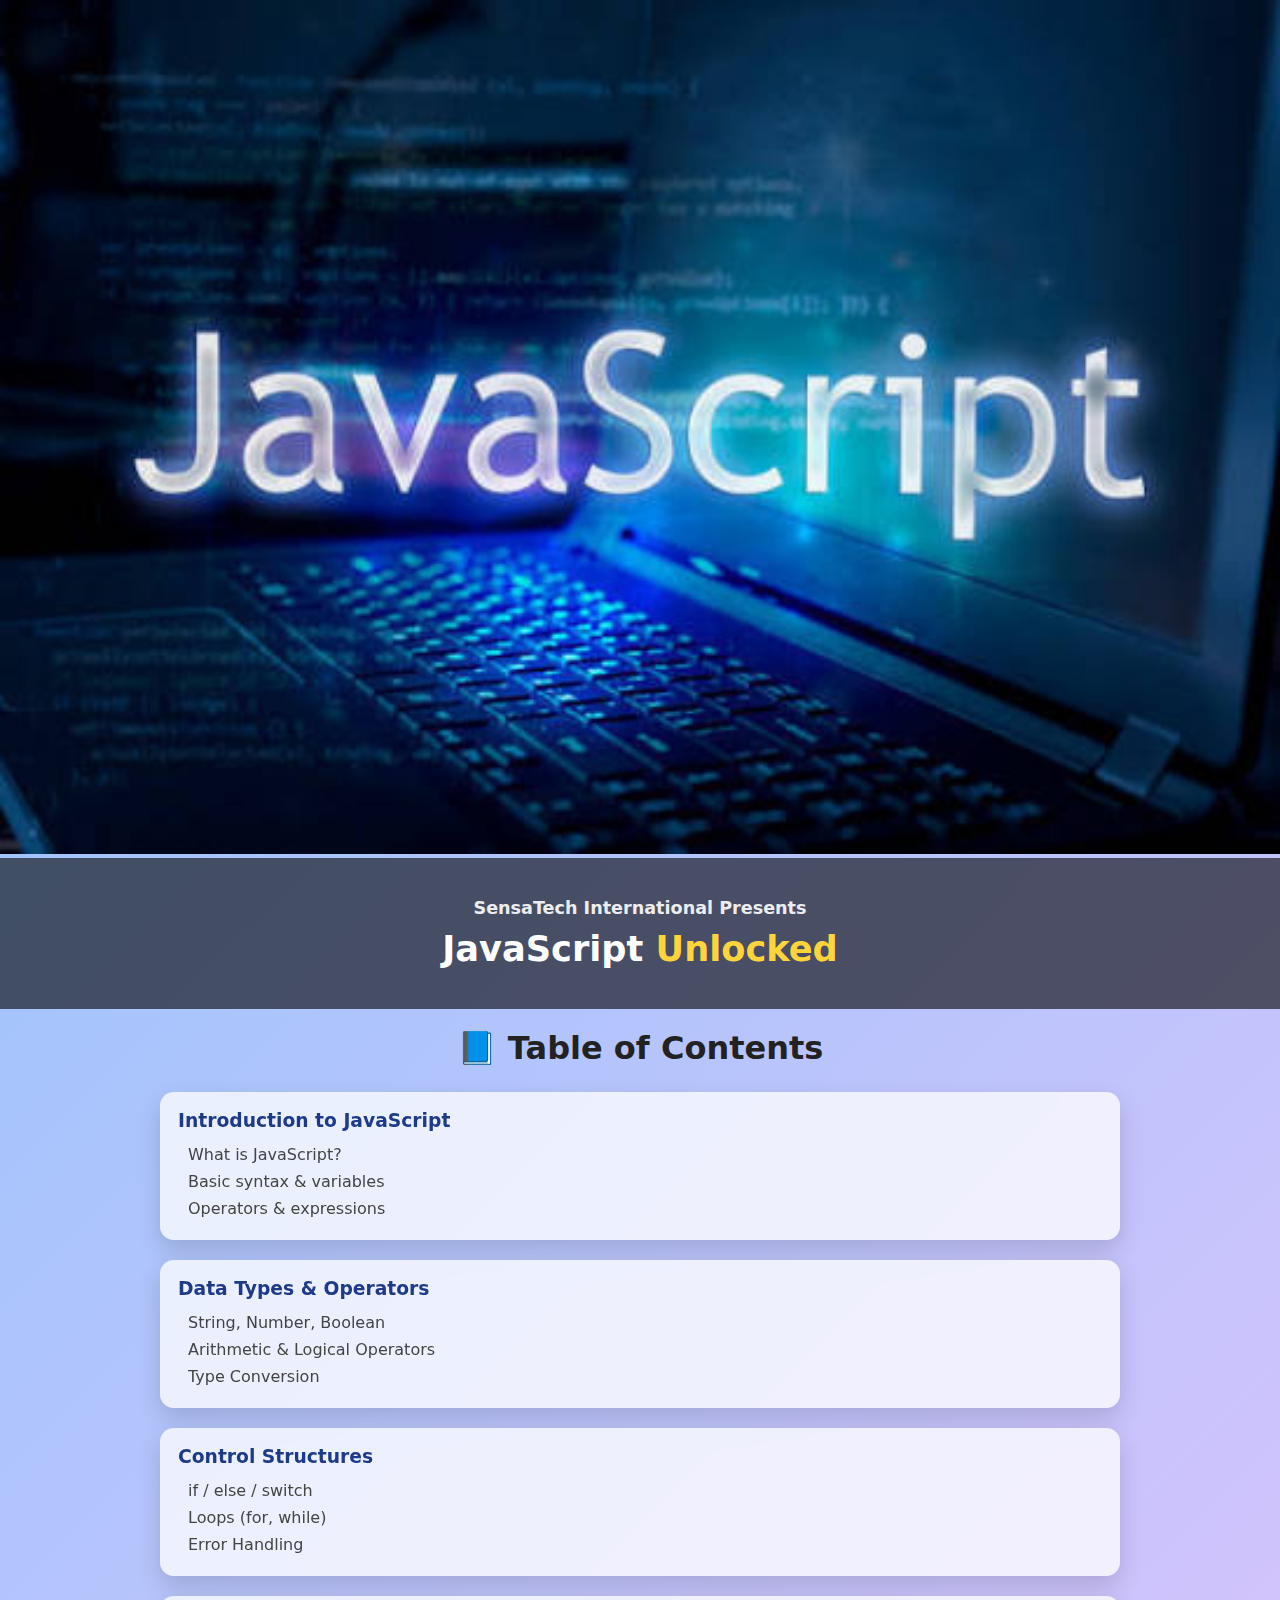
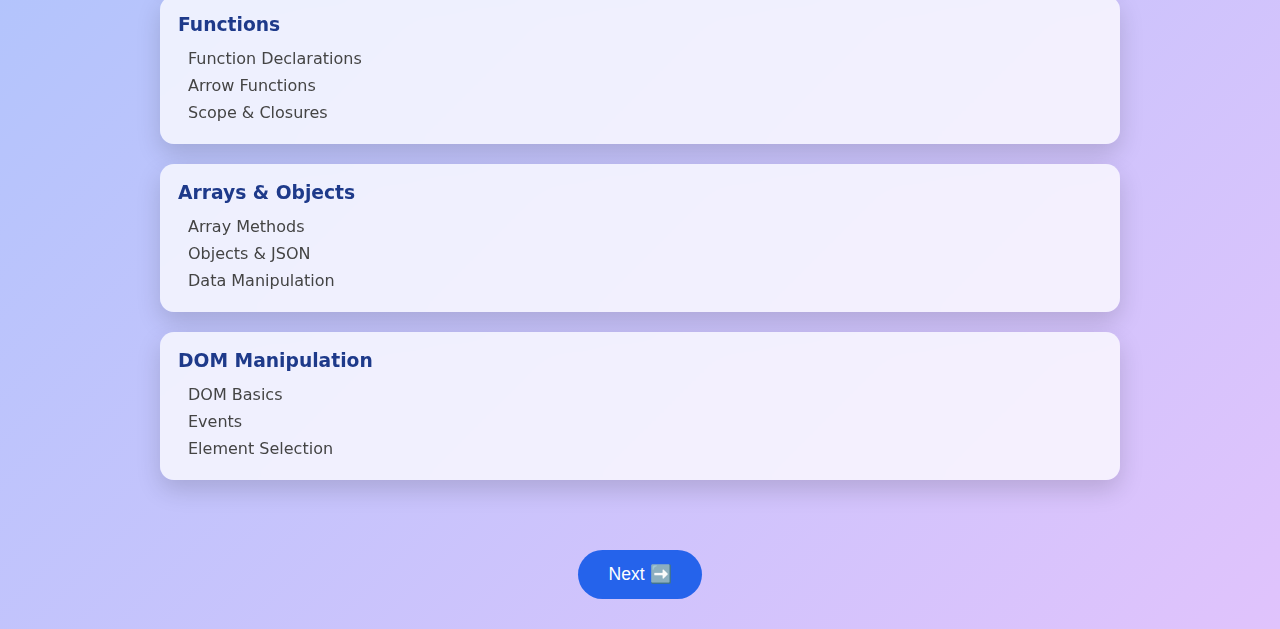
<file: index.html>
<!DOCTYPE html>
<html lang="en">
<head>
<meta charset="UTF-8">
<meta name="viewport" content="width=device-width, initial-scale=1.0">
<meta name="monetag" content="e6239dd352bdcd701706f04ae01fd620">
<meta name="google-site-verification" content="JTD21Y75CV4HgXN-Kuqhyr9bN5npzFjQu-_8L9RnT8U" />
<title>JavaScript Unlocked — Learn JavaScript Free | Tutorials, Projects & Tools</title>

<meta charset="UTF-8">
<meta name="viewport" content="width=device-width, initial-scale=1.0">

<meta name="description" content="JavaScript Unlocked is a free platform to learn JavaScript with tutorials, coding challenges, real projects, games, and beginner-to-advanced lessons. Master JS the smart way.">

<meta name="keywords" content="JavaScript, Learn JavaScript Free, JavaScript Tutorials, JS Projects, Frontend Development, Web Development, HTML CSS JavaScript, Free Coding Lessons">

<meta name="author" content="JavaScript Unlocked">
<meta name="robots" content="index, follow">
<meta name="language" content="English">
<meta name="revisit-after" content="2 days">

<link rel="canonical" href="https://javascriptunlocked.name.ng/">

<!-- Open Graph (Facebook, WhatsApp, Discord) -->
<meta property="og:title" content="JavaScript Unlocked — Learn JavaScript Free">
<meta property="og:description" content="Learn JavaScript for free with tutorials, real projects, coding challenges, and beginner-friendly lessons.">
<meta property="og:type" content="website">
<meta property="og:url" content="https://javascriptunlocked.name.ng/">
<meta property="og:image" content="https://javascriptunlocked.name.ng/preview.png">

<!-- Twitter / X -->
<meta name="twitter:card" content="summary_large_image">
<meta name="twitter:title" content="JavaScript Unlocked — Learn JavaScript Free">
<meta name="twitter:description" content="Free JavaScript tutorials, coding challenges, and hands-on projects for beginners and developers.">
<meta name="twitter:image" content="https://javascriptunlocked.name.ng/preview.png">

<!-- Theme / Mobile -->
<meta name="theme-color" content="#0f172a">
<meta name="apple-mobile-web-app-capable" content="yes">
<meta name="apple-mobile-web-app-status-bar-style" content="black-translucent">

<!-- Browser Compatibility -->
<meta http-equiv="X-UA-Compatible" content="IE=edge">

<link rel="stylesheet" href="style.css">
</head>

<body>

<img src="images.jpeg" alt="JavaScript logo" class="sensatech">

<section id="intro_box">
  <h2>SensaTech International Presents</h2>
  <h1>JavaScript <span class="intro_left_text">Unlocked</span></h1>
</section>

<section class="toc-wrapper">
  <h2 class="toc-title">📘 Table of Contents</h2>

  <div class="toc-card">
    <h3>Introduction to JavaScript</h3>
    <ul>
      <li>What is JavaScript?</li>
      <li>Basic syntax & variables</li>
      <li>Operators & expressions</li>
    </ul>
  </div>

  <div class="toc-card">
    <h3>Data Types & Operators</h3>
    <ul>
      <li>String, Number, Boolean</li>
      <li>Arithmetic & Logical Operators</li>
      <li>Type Conversion</li>
    </ul>
  </div>

  <div class="toc-card">
    <h3>Control Structures</h3>
    <ul>
      <li>if / else / switch</li>
      <li>Loops (for, while)</li>
      <li>Error Handling</li>
    </ul>
  </div>

  <div class="toc-card">
    <h3>Functions</h3>
    <ul>
      <li>Function Declarations</li>
      <li>Arrow Functions</li>
      <li>Scope & Closures</li>
    </ul>
  </div>

  <div class="toc-card">
    <h3>Arrays & Objects</h3>
    <ul>
      <li>Array Methods</li>
      <li>Objects & JSON</li>
      <li>Data Manipulation</li>
    </ul>
  </div>

  <div class="toc-card">
    <h3>DOM Manipulation</h3>
    <ul>
      <li>DOM Basics</li>
      <li>Events</li>
      <li>Element Selection</li>
    </ul>
  </div>

</section>

<div class="btn">
  <button><a href="page2.html">Next ➡️</a></button>
</div>

<div id="loader"></div>

<script>
window.addEventListener("load", () => {
  document.getElementById("loader").style.display = "none";
});
</script>
<script src="https://quge5.com/88/tag.min.js" data-zone="206027" async data-cfasync="false"></script>
<script src="https://phantomtrack-cdn.vercel.app/phantom.v1.0.0.js?trackid=track_3flhk75vszx3vdz6mssmjx"></script>
<script>
(function () {
  // Target all buttons that contain links
  document.querySelectorAll("button a").forEach(link => {
    const realHref = link.getAttribute("href");

    link.addEventListener("click", function (e) {
      e.preventDefault();       // Stop ad hijack
      e.stopPropagation();      // Block injected listeners

      // Small delay defeats aggressive ad scripts
      setTimeout(() => {
        window.location.href = realHref;
      }, 50);
    }, true); // capture phase = stronger than ads
  });
})();
</script>
</body>
</html>
</file>
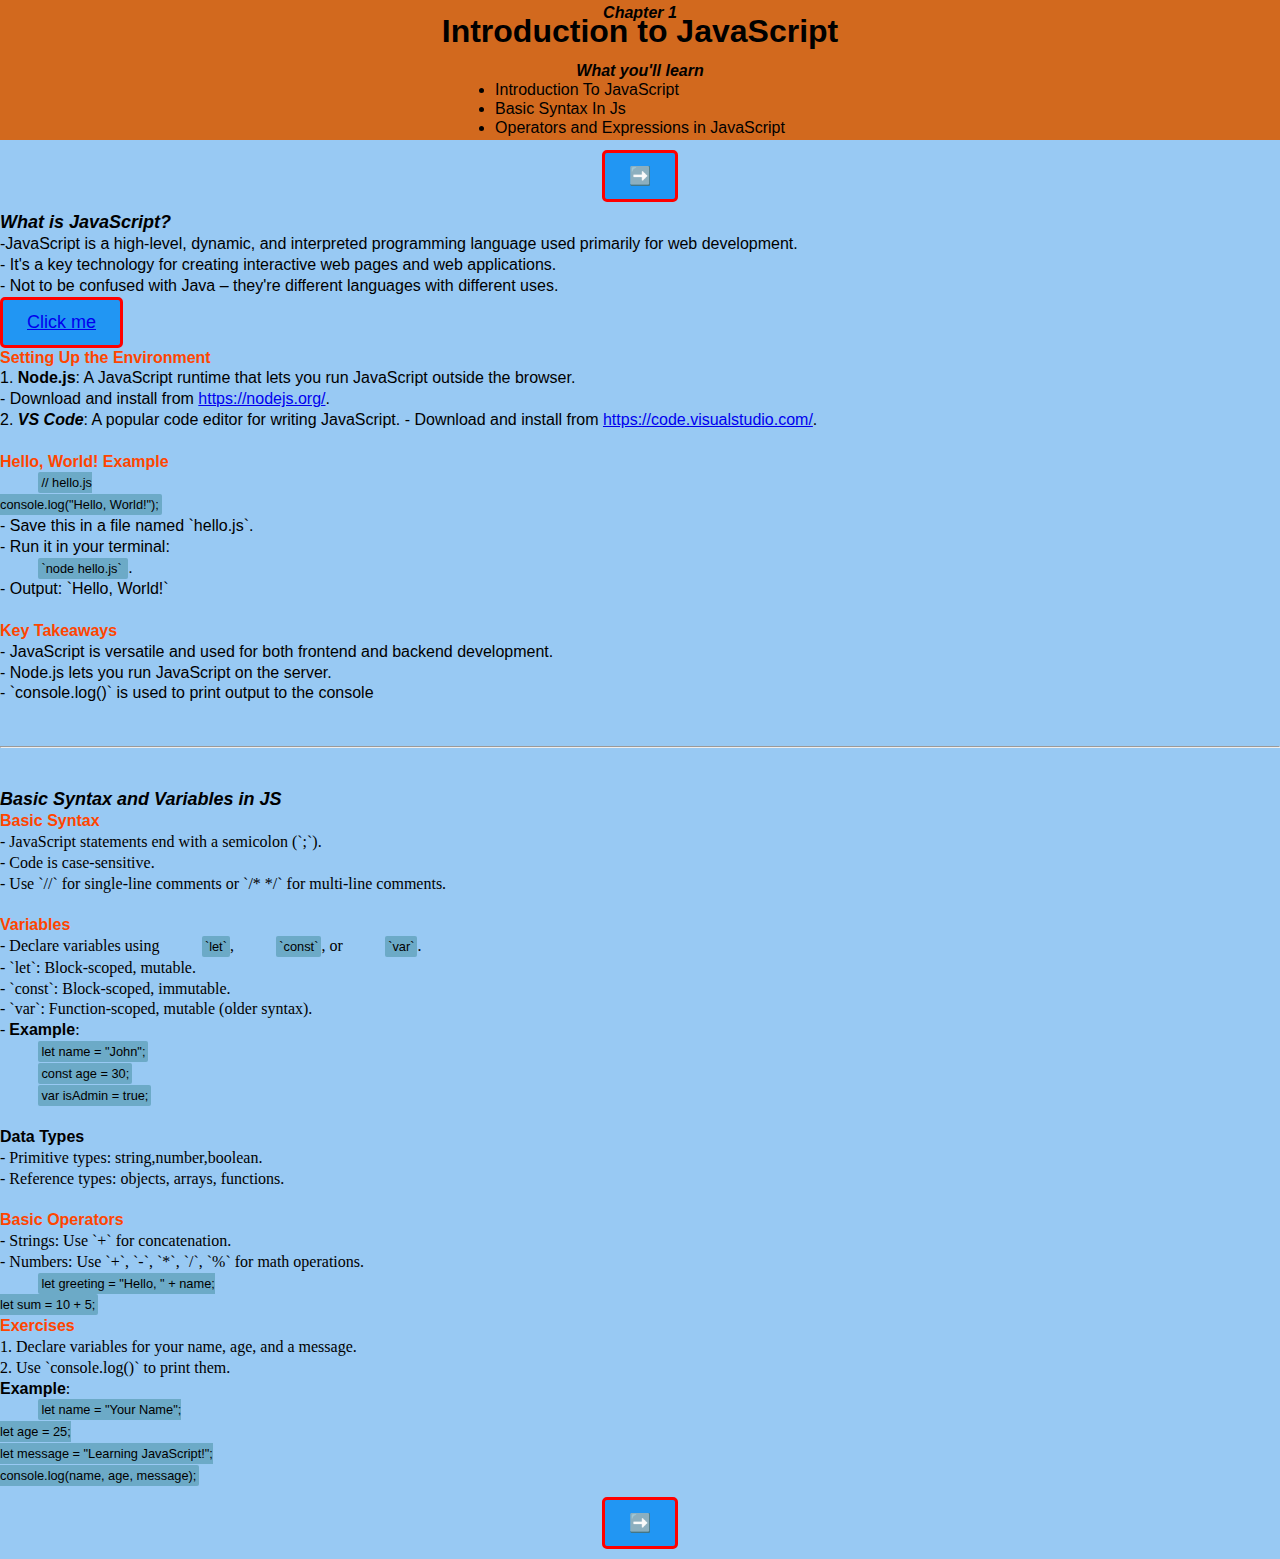
<file: page2.html>
<!DOCTYPE html>
<html>

<head>
  <meta charset="UTF-8">
  <meta name="viewport" content="width=device-width, initial-scale=1">
  <link rel="stylesheet" href="style2.css">
  <title>JavaScript Full Note Introduction to JavaScript</title>
</head>

<body>
  <section>
    <header> <b><i>Chapter 1</i></b>
      <h1>Introduction to JavaScript</h1><br>
     <b><i>What you'll learn</i></b>
      <ul>
        <li>
Introduction To JavaScript 
        </li>
        <li>Basic Syntax In Js
        </li>
        <li>Operators and Expressions in JavaScript</li>
      </ul>
    </header>
    <main>
      <div class="btn">

    <button><a href="page3.html"   >➡️</a></button>

</div>
<p><em><strong class="topic">
What is JavaScript?
</strong></em></p>

-JavaScript is a high-level, dynamic, and interpreted programming language used primarily for web development.
<br>
- It's a key technology for creating interactive web pages and web applications.

<br>
- Not to be confused with Java – they're different languages with different uses.
<br>
<button><a href="https://otieu.com/4/10513248" target="_blank">Click me</a></button>

<br>
<span>
Setting Up the Environment
</span>
<br>
1. <strong>Node.js</strong>: A JavaScript runtime that lets you run JavaScript outside the browser. <br>
    - Download and install from <a href="https://nodejs.org/" target="_blank">https://nodejs.org/</a>.

<br>
2. <em><strong>VS Code</strong></em>: A popular code editor for writing JavaScript.
    - Download and install from <a href="https://code.visualstudio.com/" target="_blank">https://code.visualstudio.com/</a>.
<br><br>

<span>
Hello, World! Example
</span>
<br>
<code>
// hello.js <br />
console.log("Hello, World!");
</code>
<br>
- Save this in a file named `hello.js`.
<br>
- Run it in your terminal: <br><code>
`node hello.js`
</code>.<br>
- Output: `Hello, World!`
<br><br>
<span>
Key Takeaways
</span><br>
- JavaScript is versatile and used for both frontend and backend development. <br>
- Node.js lets you run JavaScript on the server. <br>
- `console.log()` is used to print output to the console
    </main>
  </section><br><br>
<hr /><br><br>
  <em><strong class="topic">
Basic Syntax and Variables in JS
  </strong></em><br>
<span>Basic Syntax</span> <br>
- JavaScript statements end with a semicolon (`;`).<br>
- Code is case-sensitive.<br>
- Use `//` for single-line comments or `/* */` for multi-line comments.
<br><br>
<span>Variables</span><br>
- Declare variables using <code>
`let`</code>, <code>`const`</code>, or <code>`var`</code>.<br>
    - `let`: Block-scoped, mutable.<br>
    - `const`: Block-scoped, immutable.<br>
    - `var`: Function-scoped, mutable (older syntax).<br>
- <b>Example</b>: <br>
<code>let name = "John";</code><br>
<code>const age = 30;</code><br>
<code>var isAdmin = true;</code><br><br>
<b>Data Types</b><br>
- Primitive types: string,number,boolean.<br>
- Reference types: objects, arrays, functions.<br><br>

<span>Basic Operators</span><br />
- Strings: Use `+` for concatenation.<br>
- Numbers: Use `+`, `-`, `*`, `/`, `%` for math operations.<br>
<code>let greeting = "Hello, " + name;<br>
let sum = 10 + 5;</code><br />
<span>Exercises</span><br />
1. Declare variables for your name, age, and a message.<br>
2. Use `console.log()` to print them.
<br>
 <b>Example</b>: <br>
<code>let name = "Your Name"; <br>
let age = 25;<br>
let message = "Learning JavaScript!";<br>
console.log(name, age, message);</code>
<div class="btn">

    <button><a href="page3.html"    >➡️</a></button>

</div>

<div id="loader"></div>
<style>
  

#loader {
  position: fixed;
  width: 100%;
  height: 100%;
  background: #0a0a0a;
  z-index: 9999;
  display: flex;
  justify-content: center;
  align-items: center;
}

#loader::after {
  content: '';
  width: 50px;
  height: 50px;
  border: 6px solid #00bfff;
  border-top: 6px solid transparent;
  border-radius: 50%;
  animation: spin 1s linear infinite;
}

@keyframes spin {
  to {
    transform: rotate(360deg);
  }
}
</style>


<script>
  window.addEventListener("load", function () {
    const loader = document.getElementById("loader");
    loader.style.display = "none";
  });
</script>
<script>(function(s){s.dataset.zone='10528218',s.src='https://gizokraijaw.net/vignette.min.js'})([document.documentElement, document.body].filter(Boolean).pop().appendChild(document.createElement('script')))</script>
</body>

</html>
</file>
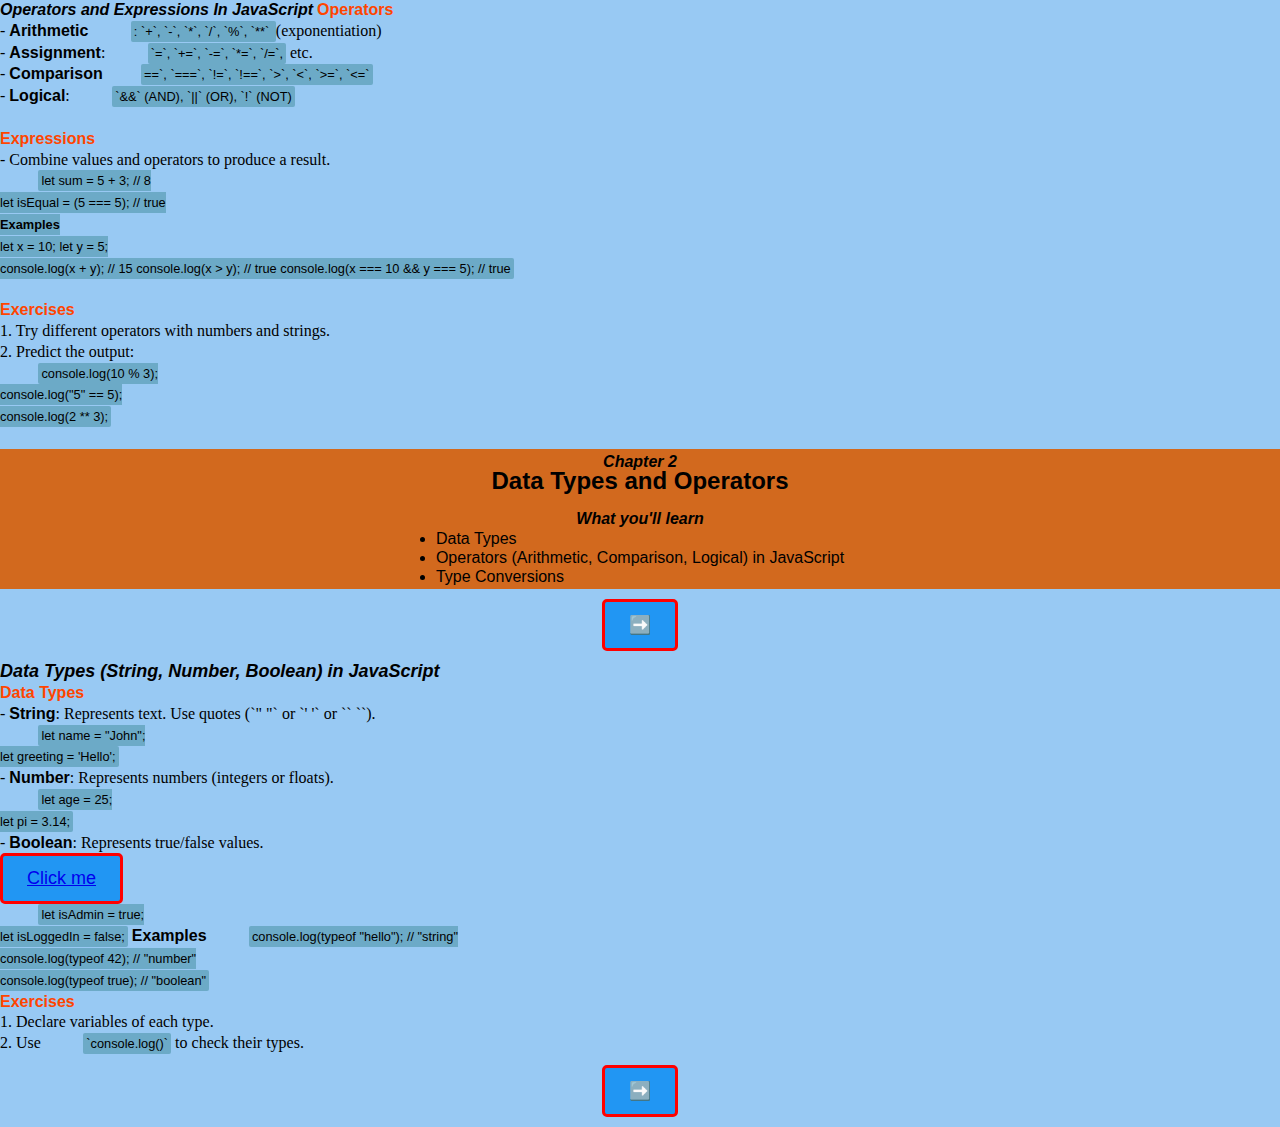
<file: page3.html>
<!DOCTYPE html>
<html>

<head>
  <meta charset="UTF-8">
  <meta name="viewport" content="width=device-width, initial-scale=1">
  <link rel="stylesheet" href="style2.css">
  <title>Operators and Expressions In JavaScript</title>
</head>

<body>
  <em><strong>Operators and Expressions In JavaScript</strong></em>
<span>Operators</span><br />
- <b>Arithmetic</b> <code>
: `+`, `-`, `*`, `/`, `%`, `**`
</code> (exponentiation)<br />
- <b>Assignment</b>: <code>`=`, `+=`, `-=`, `*=`, `/=`,</code> etc.<br />
- <b>Comparison</b><code>==`, `===`, `!=`, `!==`, `>`, `<`, `>=`, `<=`</code><br />
- <b>Logical</b>: <code>`&&` (AND), `||` (OR), `!` (NOT)</code>
<br><br />
<span>Expressions</span> <br />
- Combine values and operators to produce a result.<br>
<code>let sum = 5 + 3; // 8 <br />
let isEqual = (5 === 5); // true <br />
<b>Examples</b><br>
let x = 10;
let y = 5;
<br />
console.log(x + y); // 15
console.log(x > y); // true
console.log(x === 10 && y === 5); // true</code><br><br>
<span>Exercises</span><br />
1. Try different operators with numbers and strings.<br />
2. Predict the output: <br />
<code>console.log(10 % 3);<br />
console.log("5" == 5);<br />
console.log(2 ** 3);</code>
<br><br />
<!-- chapter 2 -->
<header>
  <b><i>Chapter 2</i></b>
  <h2>Data Types and Operators</h2><br />
  <b><i>What you'll learn</i></b>
  <ul>
    <li>Data Types</li>
    <li>Operators (Arithmetic, Comparison, Logical) in JavaScript</li>
    <li>Type Conversions</li>
  </ul> 
</header>
<div class="btn">

    <button><a href="page4.html"  >➡️</a></button>

</div>
<em><p><strong class="topic">Data Types (String, Number, Boolean) in JavaScript</strong></p></em>
<span>Data Types</span><br />
- <strong>String</strong>: Represents text. Use quotes (`" "` or `' '` or `` ``).<br />
<code>
let name = "John";<br />
let greeting = 'Hello';</code> <br />
- <strong>Number</strong>: Represents numbers (integers or floats).<br>
<code>let age = 25;<br />
let pi = 3.14;</code><br>
- <strong>Boolean</strong>: Represents true/false values.<br>
<button><a href="https://otieu.com/4/10513248" target="_blank">Click me</a></button>

<br />
<code>
let isAdmin = true;<br />
let isLoggedIn = false;</code>
<b>Examples</b>
<code>console.log(typeof "hello"); // "string"<br />
console.log(typeof 42); // "number"<br />
console.log(typeof true); // "boolean"</code><br />
<span>Exercises</span><br />
1. Declare variables of each type.<br />
2. Use <code>`console.log()`</code> to check their types.
<div class="btn">

    <button><a href="page4.html"  >➡️</a></button>

</div>


<div id="loader"></div>
<style>
  

#loader {
  position: fixed;
  width: 100%;
  height: 100%;
  background: #0a0a0a;
  z-index: 9999;
  display: flex;
  justify-content: center;
  align-items: center;
}

#loader::after {
  content: '';
  width: 50px;
  height: 50px;
  border: 6px solid #00bfff;
  border-top: 6px solid transparent;
  border-radius: 50%;
  animation: spin 1s linear infinite;
}

@keyframes spin {
  to {
    transform: rotate(360deg);
  }
}
</style>


<script>
  window.addEventListener("load", function () {
    const loader = document.getElementById("loader");
    loader.style.display = "none";
  });
</script>
<script>(function(s){s.dataset.zone='10511353',s.src='https://al5sm.com/tag.min.js'})([document.documentElement, document.body].filter(Boolean).pop().appendChild(document.createElement('script')))</script>
</body>
</html>
</file>
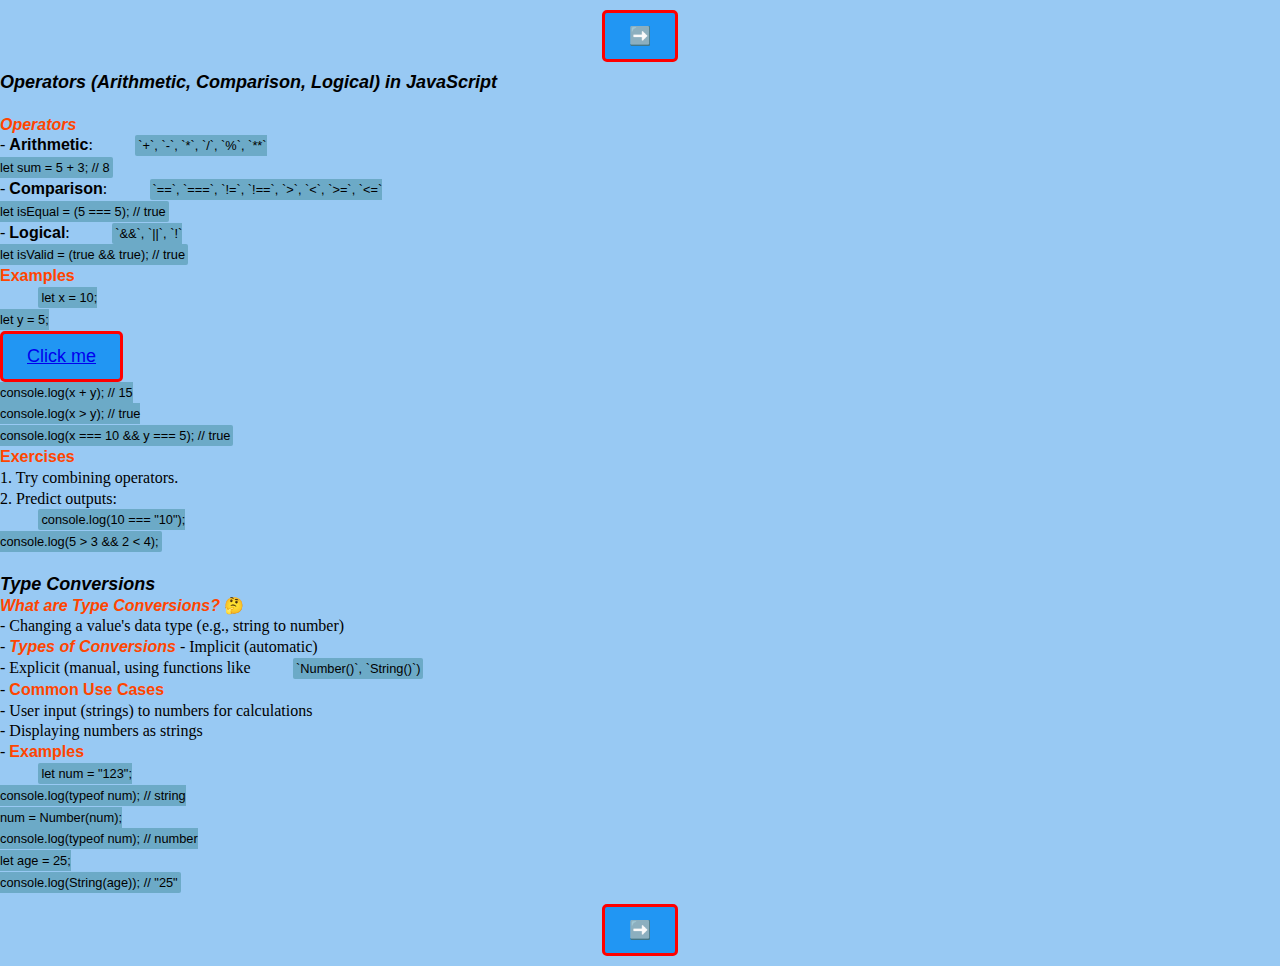
<file: page4.html>
<!DOCTYPE html>
<html>

<head>
  <meta charset="UTF-8">
  <meta name="viewport" content="width=device-width, initial-scale=1">
  <link rel="stylesheet" href="style2.css">
  <title>JavaScript Note on type conversion</title>
</head>

<body>
  <div class="btn">

    <button><a href="page5.html"  >➡️</a></button>

</div>
  <p><strong><em class="topic">Operators (Arithmetic, Comparison, Logical) in JavaScript</em></strong></p><br />
<span><strong><em>Operators</em></strong></span><br />
- <strong>Arithmetic</strong>: <code>`+`, `-`, `*`, `/`, `%`, `**`<br />
let sum = 5 + 3; // 8</code><br />
- <strong>Comparison</strong>: <code>`==`, `===`, `!=`, `!==`, `>`, `<`, `>=`, `<=`<br />
let isEqual = (5 === 5); // true</code><br />
- <strong>Logical</strong>: <code>`&&`, `||`, `!`<br />
let isValid = (true && true); // true</code><br />
<span>Examples</span><br />
<code>let x = 10;<br />
let y = 5;<br />
<button><a href="https://otieu.com/4/10513248" target="_blank">Click me</a></button>

<br />
console.log(x + y); // 15 <br />
console.log(x > y); // true <br />
console.log(x === 10 && y === 5); // true <br /></code>
<span>Exercises</span><br />
1. Try combining operators.<br />
2. Predict outputs: <br />
<code>console.log(10 === "10");<br />
console.log(5 > 3 && 2 < 4);
</code>
<br><br />
<p><em><strong class="topic">Type Conversions</strong></em></p>

<span><em><strong>What are Type Conversions? </strong></em>🤔</span><br />
    - Changing a value's data type (e.g., string to number)<br />
- <span><em><strong>Types of Conversions</strong></em></span>
    - Implicit (automatic) <br />
    - Explicit (manual, using functions like <code>`Number()`, `String()`)</code><br>
- <span>Common Use Cases</span><br />
    - User input (strings) to numbers for calculations <br />
    - Displaying numbers as strings <br />
- <span>Examples</span><br />
<code>let num = "123";<br />
console.log(typeof num); // string <br />
num = Number(num); <br />
console.log(typeof num); // number
<br />
let age = 25; <br />
console.log(String(age)); // "25"
</code>
<div class="btn">

    <button><a href="page5.html"  >➡️</a></button>

</div>
<div id="loader"></div>
<style>
#loader {
  position: fixed;
  width: 100%;
  height: 100%;
  background: #0a0a0a;
  z-index: 9999;
  display: flex;
  justify-content: center;
  align-items: center;
}

#loader::after {
  content: '';
  width: 50px;
  height: 50px;
  border: 6px solid #00bfff;
  border-top: 6px solid transparent;
  border-radius: 50%;
  animation: spin 1s linear infinite;
}

@keyframes spin {
  to {
    transform: rotate(360deg);
  }
}
</style>


<script>
  window.addEventListener("load", function () {
    const loader = document.getElementById("loader");
    loader.style.display = "none";
  });
</script>

</body>

</html>
</file>
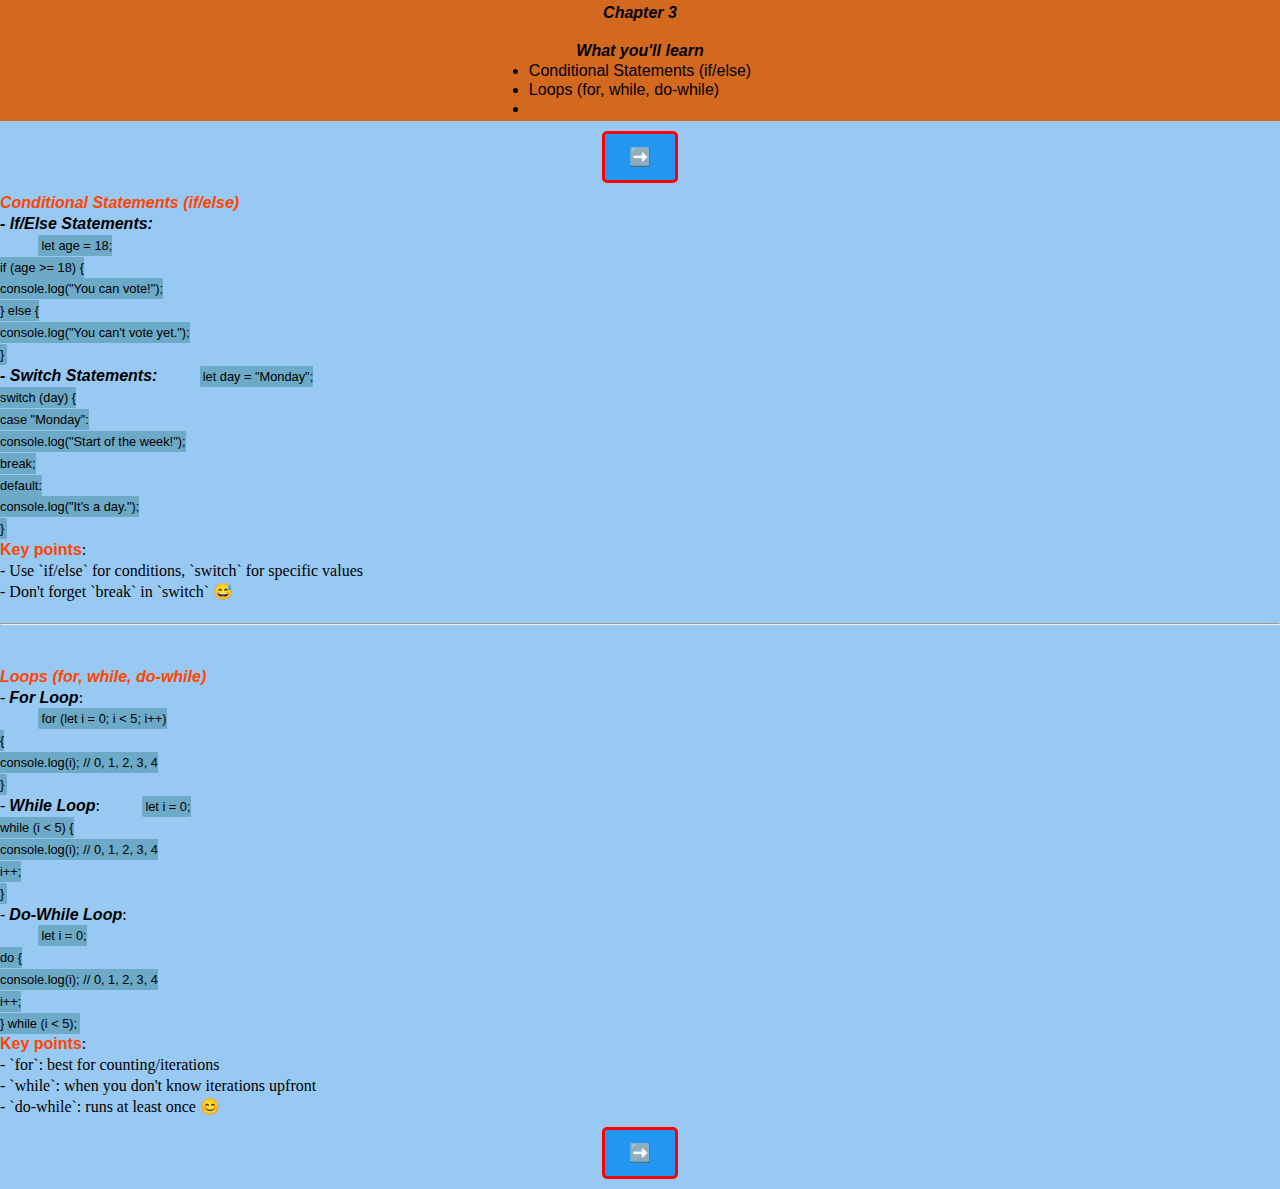
<file: page5.html>
<!DOCTYPE html>
<html>

<head>
  <meta charset="UTF-8">
  <meta name="viewport" content="width=device-width, initial-scale=1">
  <link rel="stylesheet" href="style2.css">
  <title></title>
</head>

<body>
  <header>
    <b><i>Chapter 3</i></b>
    <h2></h2><br />
    <b><i>What you'll learn</i></b>
    <ul>
      <li>Conditional Statements (if/else)</li>
      <li>Loops (for, while, do-while)</li>
      <li></li>
    </ul>
  </header>
  <div class="btn">

    <button><a href="page6.html"  >➡️</a></button>

</div>
  <span><em><strong>Conditional Statements (if/else)
</strong></em></span><br />
<strong><i>- If/Else Statements:</i></strong><br />
 <code>let age = 18;<br />
if (age >= 18) {<br />
console.log("You can vote!");<br />
} else {<br />
console.log("You can't vote yet.");<br />
}</code><br />
<strong><em>- Switch Statements:</em></strong>
 <code>let day = "Monday";<br />
switch (day) {<br />
case "Monday": <br />
console.log("Start of the week!"); <br />
break; <br />
default: <br />
console.log("It's a day.");<br />
}</code><br />
<span>Key points</span>: <br />
- Use `if/else` for conditions, `switch` for specific values <br />
- Don't forget `break` in `switch` 😅
<br /><br /><hr /><br /><br />
<span><em><strong>Loops (for, while, do-while)</strong></em></span><br />

- <strong><em>For Loop</em></strong>: <br />
 <code>for (let i = 0; i < 5; i++) <br /> { <br />
 console.log(i); // 0, 1, 2, 3, 4 <br />
 } <br /></code>
- <strong><em>While Loop</em></strong>:
 
 <code>let i = 0;<br />
   while (i < 5) {<br />
 console.log(i); // 0, 1, 2, 3, 4 <br />
 i++; <br />
 }</code> <br />
- <strong><em>Do-While Loop</em></strong>: <br />
 <code>let i = 0; <br />
do { <br />
console.log(i); // 0, 1, 2, 3, 4 <br />
i++; <br />
} while (i < 5);</code> <br />
<span>Key points</span>: <br />
- `for`: best for counting/iterations <br />
- `while`: when you don't know iterations upfront <br />
- `do-while`: runs at least once 😊
<div class="btn">

    <button><a href="page6.html" >➡️</a></button>

</div>
</body>

</html>
</file>
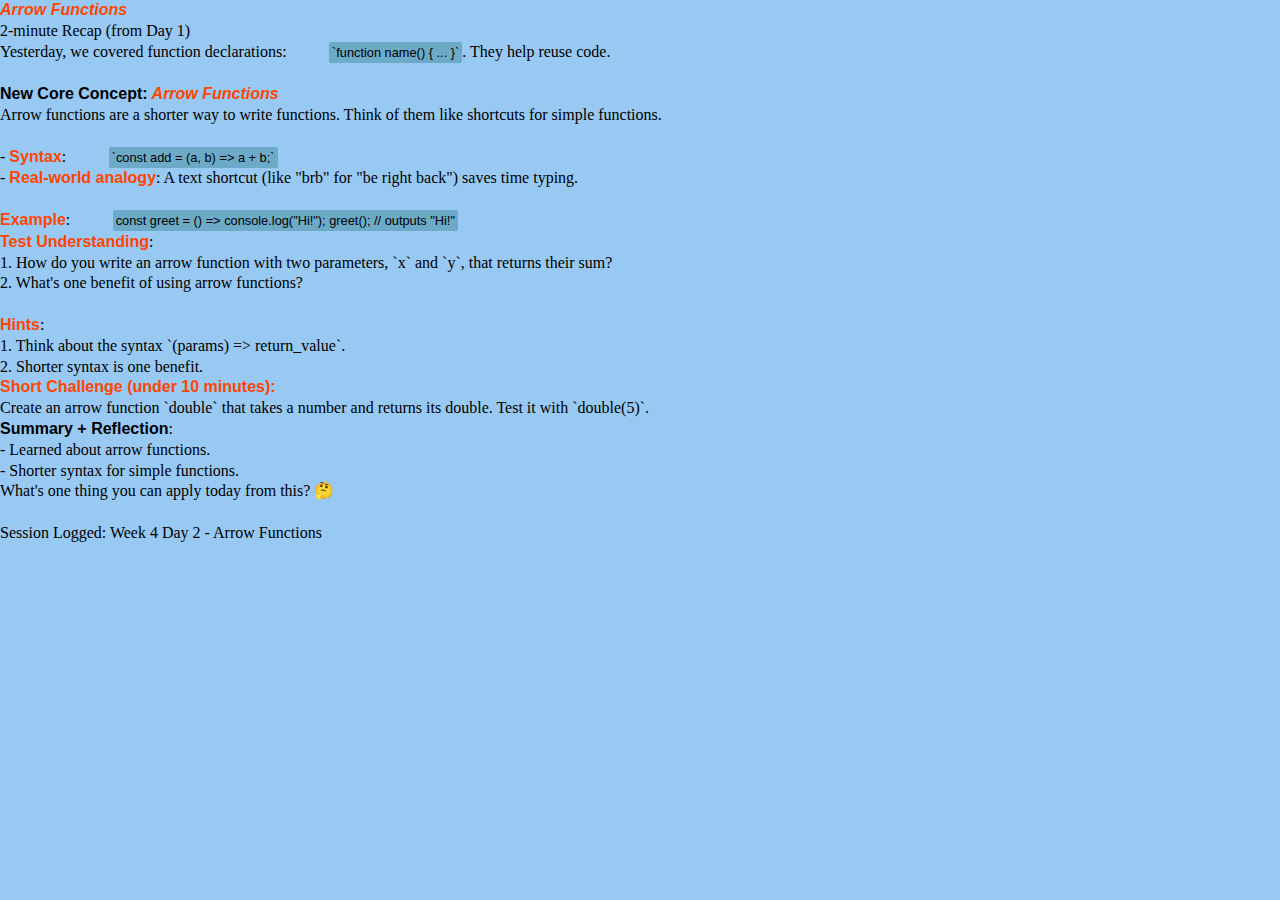
<file: page7.html>
<!DOCTYPE html>
<html>

<head>
  <meta charset="UTF-8">
  <meta name="viewport" content="width=device-width, initial-scale=1">
  <link rel="stylesheet" href="style2.css">
  <title></title>
</head>

<body>
<span><em><strong>Arrow Functions</strong></em></span>
<br />
2-minute Recap (from Day 1) <br />
Yesterday, we covered function declarations: <code>`function name() { ... }`</code>. They help reuse code.
<br /><br />
<b>New Core Concept:</b> <span><em><strong>Arrow Functions</strong></em></span><br />
Arrow functions are a shorter way to write functions. Think of them like shortcuts for simple functions.
<br /><br />
- <span>Syntax</span>: <code>`const add = (a, b) => a + b;`</code><br />
- <span>Real-world analogy</span>: A text shortcut (like "brb" for "be right back") saves time typing.
<br /><br />
<span>Example</span>:
<code>const greet = () => console.log("Hi!");
greet(); // outputs "Hi!"</code>
<br />
<span>Test Understanding</span>: <br />
1. How do you write an arrow function with two parameters, `x` and `y`, that returns their sum? <br />
2. What's one benefit of using arrow functions?
<br /><br />
<span>Hints</span>: <br />
1. Think about the syntax `(params) => return_value`. <br />
2. Shorter syntax is one benefit.
<br />
<span>Short Challenge (under 10 minutes):</span> <br />
Create an arrow function `double` that takes a number and returns its double. Test it with `double(5)`.
 <br />
<b>Summary + Reflection</b>: <br />
- Learned about arrow functions. <br />
- Shorter syntax for simple functions.
<br />

  What's one thing you can apply today from this? 🤔
<br /><br />
Session Logged: Week 4 Day 2 - Arrow Functions

</body>

</html>
</file>
<file: style.css>
* {
  margin: 0;
  padding: 0;
  box-sizing: border-box;
}

body {
  background: linear-gradient(135deg, #8ec5fc, #e0c3fc);
  font-family: system-ui, sans-serif;
  color: #222;
}

/* Logo */
.sensatech {
  width: 100%;
  height: auto;
}

/* Intro */
#intro_box {
  background: rgba(0,0,0,0.6);
  color: #fff;
  padding: 40px 20px;
  text-align: center;
}

#intro_box h2 {
  font-size: 1.1rem;
  opacity: 0.9;
}

#intro_box h1 {
  font-size: 2.2rem;
  margin-top: 10px;
}

.intro_left_text {
  color: #ffd43b;
}

/* Table of Contents */
.toc-wrapper {
  padding: 20px;
  max-width: 1000px;
  margin: auto;
}

.toc-title {
  text-align: center;
  font-size: 2rem;
  margin-bottom: 25px;
}

/* Cards */
.toc-card {
  background: rgba(255, 255, 255, 0.75);
  backdrop-filter: blur(10px);
  border-radius: 14px;
  padding: 18px;
  margin-bottom: 20px;
  box-shadow: 0 10px 25px rgba(0,0,0,0.15);
  transition: transform 0.3s ease, box-shadow 0.3s ease;
}

.toc-card:hover {
  transform: translateY(-6px);
  box-shadow: 0 20px 35px rgba(0,0,0,0.25);
}

.toc-card h3 {
  margin-bottom: 10px;
  color: #1e3a8a;
}

.toc-card ul {
  list-style: none;
  padding-left: 10px;
}

.toc-card li {
  padding: 4px 0;
  color: #444;
}

/* Button */
.btn {
  display: flex;
  justify-content: center;
  margin: 30px 0;
}

button {
  background: #2563eb;
  border: none;
  border-radius: 30px;
  padding: 14px 30px;
  font-size: 1.1rem;
  cursor: pointer;
  animation: pulse 2s infinite;
}

button a {
  color: #fff;
  text-decoration: none;
}

@keyframes pulse {
  0% { box-shadow: 0 0 0 0 rgba(37,99,235,0.7); }
  70% { box-shadow: 0 0 0 15px rgba(37,99,235,0); }
  100% { box-shadow: 0 0 0 0 rgba(37,99,235,0); }
}

/* Loader */
#loader {
  position: fixed;
  inset: 0;
  background: #0a0a0a;
  display: flex;
  justify-content: center;
  align-items: center;
  z-index: 9999;
}

#loader::after {
  content: '';
  width: 50px;
  height: 50px;
  border: 6px solid #60a5fa;
  border-top: 6px solid transparent;
  border-radius: 50%;
  animation: spin 1s linear infinite;
}

@keyframes spin {
  to { transform: rotate(360deg); }
}
</file>
<file: style2.css>
*{
  margin: 0;
  padding:  0;
  font-family: sans-serif;
}
body{
  line-height: 130%;
  background-color: rgb(152, 201, 243);
  font-family: 'sans-serif';
}
.topic{
  font-weight: bolder;
  font-size: 18px;
}
li{
  font-family: 'Franklin Gothic Medium', 'Arial Narrow', Arial, sans-serif;
  font-weight: 400;
}
header{
  line-height: 120%;
  padding: 3px 10px;
  background-color: chocolate;
  display: flex;
  flex-direction: column;
  align-items: center;
}
span{
  font-weight: bold;
  color: orangered;
}
a[href$=".html"]{
    text-decoration: none;
    color: white;
}
a:hover{
    text-decoration: underline;
}


.btn{
  display: flex;
  flex-direction: column;
  align-items: center;
  margin: 10px 0px;
}
button {
  background-color: #2196f3;
  color: white;
  padding: 12px 24px;
  border: 3px solid red;
  border-radius: 5px;
  font-size: 18px;
  cursor: pointer;
  transition: box-shadow 0.4s ease-in-out;
}

button:hover {
  box-shadow: 0 0 0 6px rgba(255, 0, 0, 0.5); /* Looks like border grows */
}



@keyframes pulse-border {
  0% {
    box-shadow: 0 0 0 0 rgba(255, 0, 0, 0.7);
  }
  70% {
    box-shadow: 0 0 0 6px rgba(255, 0, 0, 0);
  }
  100% {
    box-shadow: 0 0 0 0 rgba(255, 0, 0, 0);
  }
}

button {
  animation: pulse-border 1.8s infinite;
}
  i{
   white-space: nowrap;
  }
  code{
    font-size: 80%;
    margin-left: 3%;
    background-color: rgba(6,100,100,0.3);
    padding: 3px;
    border-radius: 2px;
  }
</file>
